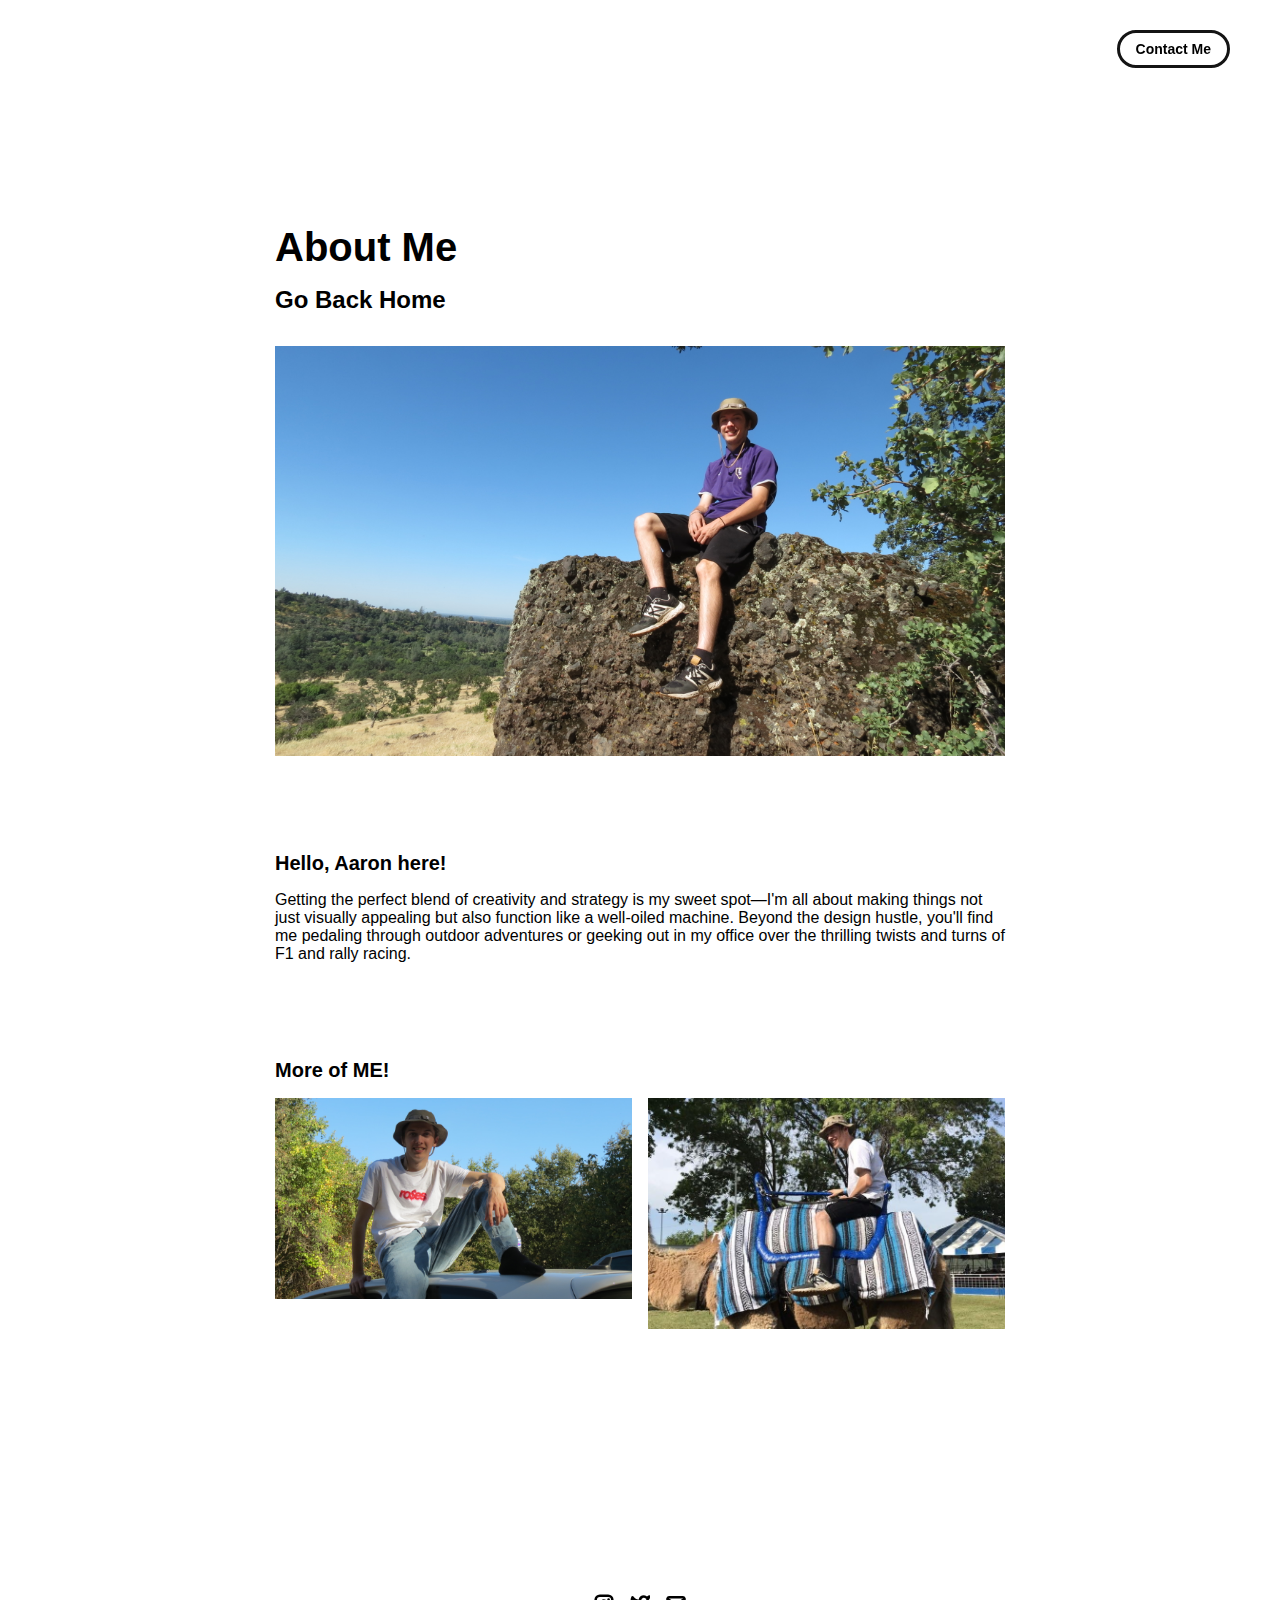
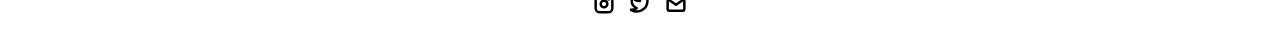
<file: project-pages/aboutme.html>
<!-- 
  IMPORTANT! 
  
  Keep this file unchanged to use as a template for all future project pages. 

  For every new project you add to your portfolio, make a copy of this file in the
  'project-pages' folder with a name related to the project.
-->


<!DOCTYPE html>
<html lang="en">
	<head>
		<meta charset="utf-8">
    <!-- 
      TODO

      Upload your Unemployable (or whatever photo you like) to the assets/images folder
      and change the name of the image below to match the uploaded one

      Change the title in the <title> tag to whatever you would like the title of your portfolio to be

      This should be the same across all pages.
     -->
     <link rel="icon" href="../assets/images/1311.png" />
     <title>Aaron Hardy's Portfolio</title>
    <meta name="description" content="A portfolio template for the Unemployables community.">
    <meta name="viewport" content="width=device-width, initial-scale=1" />

		<link rel="stylesheet" href="../css/layout.css">
    <link rel="stylesheet" href="../css/typography.css">
    <link rel="stylesheet" href="../css/utilities.css">

		<script defer src="../js/script.js"></script>
	</head>
	<body>
    <!-- NAVBAR -->
    <div class="navbar">
      <a class="nav-title-link" href="../index.html">
        
        <!-- 
          TODO - Change the email after 'mailto:' to your email address for contact 
        
          (this should be the same across all pages)
        -->
        <a class="button" href="mailto:whitevans.eth@gmail.com">
          <span class="button-text">Contact Me</span>
        </a>
      </a>
    </div>

    <!-- MAIN PAGE CONTENT -->
    <div id="main-content">

      <!-- PROJECT HEADER -->
      <div id="project-header">
          <!-- 
            TODO

            - Change the 'main-title' text to the name of your project
            - Change the 'body-text' text to a short and sweet description of your project (maybe the same as the one on the project card)
            - Change "desktop.jpeg" to the image filename you uploaded in the assets/images folder.
          -->
        <div class="main-title">About Me</div>
        <a class="nav-title-link" href="/index.html"><div class="nav-title">Go Back Home</div></a>
        <div class="body-text"></div>
        <image class="project-header-image" src="../assets/images/aboutmephoto.JPG">
      </div>

      <!-- PROJECT DETAILS -->
      <!-- 
        TODO

        - Change the 'subheader-text' to whatever header you want for project details
        - Add paragraphs using the <div class="body-text"></div> elements in the "project-details-content"
      -->
      <div id="project-details">
        <div class="subheader-text">Hello, Aaron here!</div>
        <div class="project-details-content">
          <div class="aboutmetext">
          <div class="body-textabout">Getting the perfect blend of creativity and strategy is my sweet spot—I'm all about making things not just visually appealing but also function like a well-oiled machine. Beyond the design hustle, you'll find me pedaling through outdoor adventures or geeking out in my office over the thrilling twists and turns of F1 and rally racing.</div>
          </div>
        </div>
      </div>

      <!-- IMAGE GALLERY -->
      <div id="project-gallery">
        <!-- TODO - Change the 'subheader-text' to whatever you want the Gallery section header to say -->
        <div class="subheader-text">More of ME!</div>
        
          <div class="project-gallery-content">
            <div class="gallery-image-container half-width">
              <img src="../assets/images/aboutmephoto3.JPG" class="gallery-image">
              <span class="image-caption"></span>
            </div>
            <!-- 
              TODO

              This is where the images in the gallery live. Here's a simple gallery image for you to copy:

              Full Width Image:

                <div class="gallery-image-container">
                  <img src="../assets/images/IMAGE_NAME" class="gallery-image">
                  <span class="image-caption">IMAGE_CAPTION</span>
                </div>

              Half Width Image: 

                <div class="gallery-image-container half-width">
                  <img src="../assets/images/IMAGE_NAME" class="gallery-image">
                  <span class="image-caption">IMAGE_CAPTION</span>
                </div>

              - To add an image to the this area, copy one of the above, paste it below this comment, and change the following:
                  - IMAGE_NAME: the name of the image file in assets/images
                  - IMAGE_CAPTION: to the caption of the image
            -->
            <div class="gallery-image-container half-width">
              <img src="../assets/images/AaronHardyAboutMe.jpg" class="gallery-image">
              <span class="image-caption"></span>
            </div>
            
        </div>
      </div>
    </div>

    <!-- FOOTER -->
    <div id="footer">
      <!-- 
        TODO - Change href to your Instagram account (can also delete entire "a" element if no Instagram) 

        This should be the same across all pages.
      -->
      <a class="icon-link" target="_blank" href="https://twitter.com/whitevans_eth">
        <image src="../assets/icons/instagram.svg" class="footer-icon"/>
      </a>
      <!-- 
        TODO - Change href to your Twitter account (can also delete entire "a" element if no Twitter) 
      
        This should be the same across all pages.
      -->
      <a class="icon-link" target="_blank" href="https://twitter.com/whitevans_eth">
        <image src="../assets/icons/twitter.svg" class="footer-icon"/>
      </a>
      <!-- 
        TODO - Change the email after "mailto" to your contact email 
      
        This should be the same across all pages.
      -->
      <a class="icon-link" href="mailto:whitevans.eth@gmail.com">
        <image src="../assets/icons/mail.svg" class="footer-icon"/>
      </a>
    </div>

	</body>
</html>
</file>
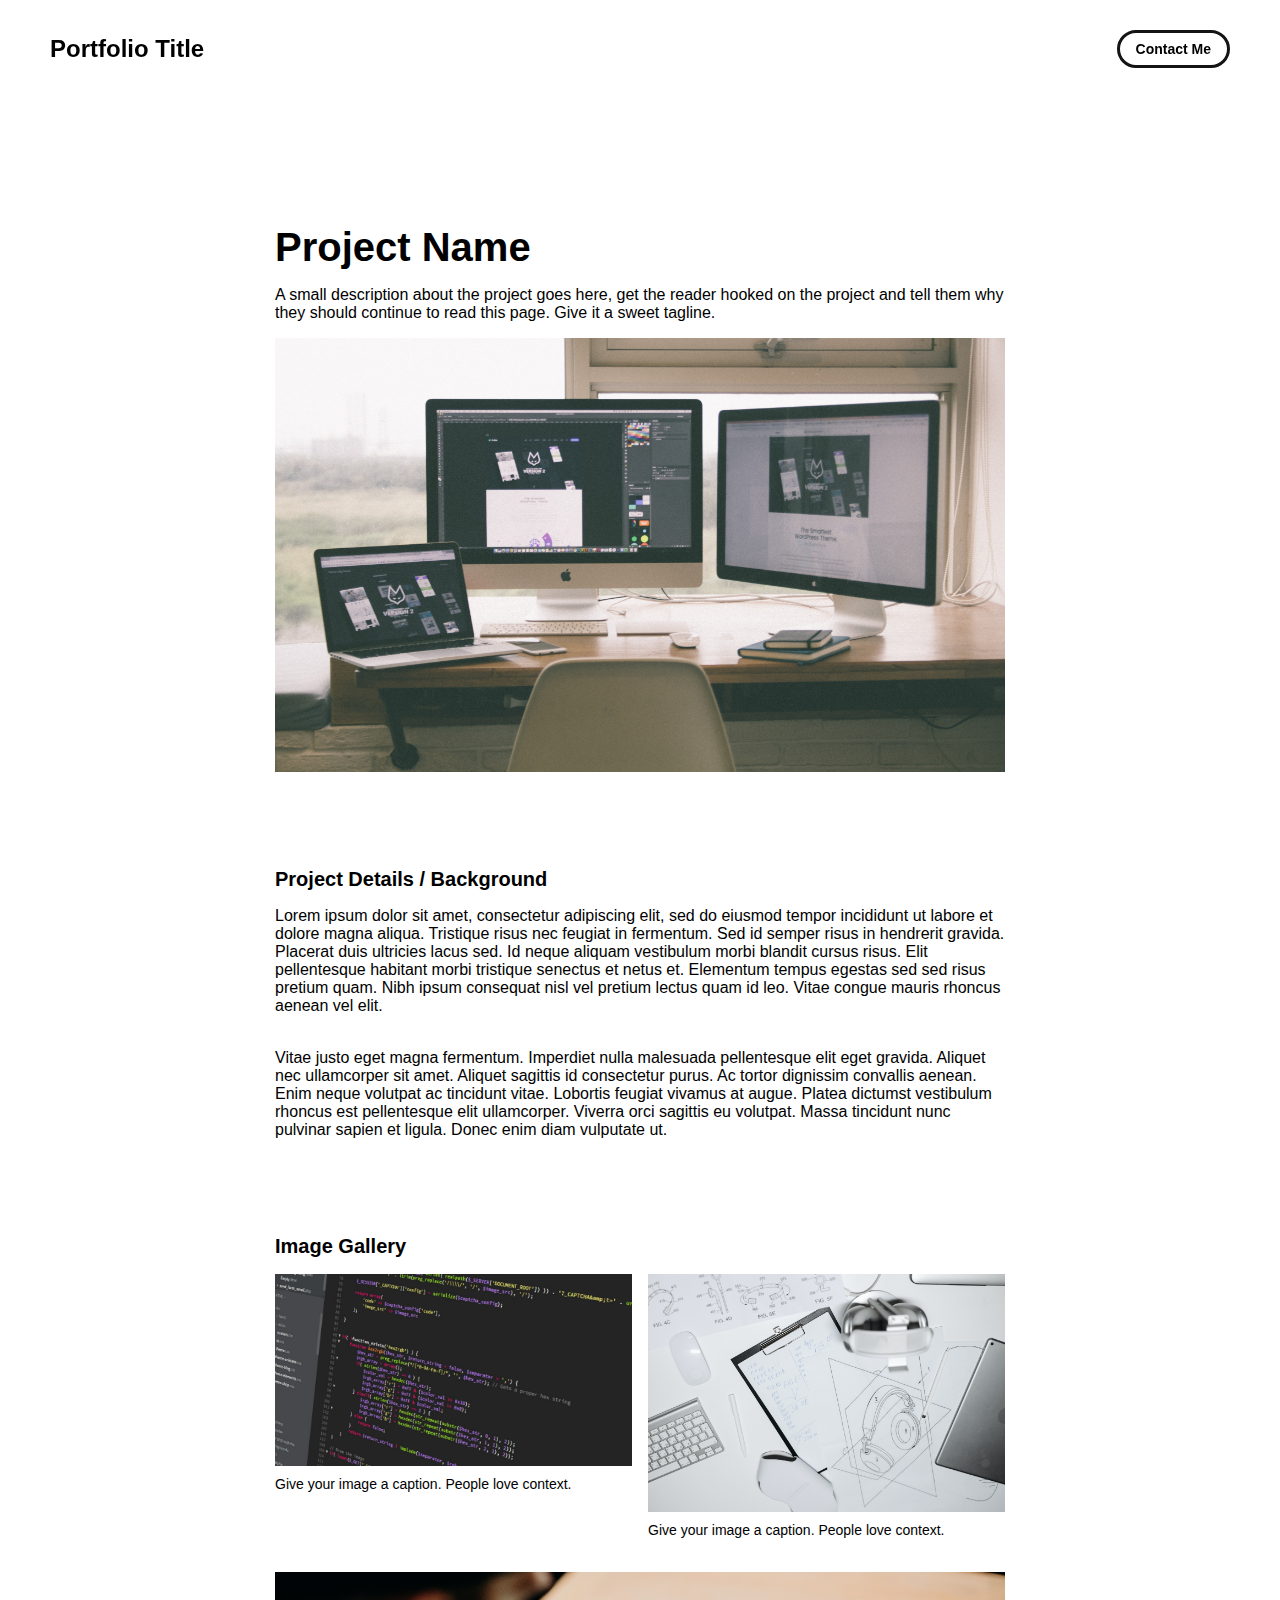
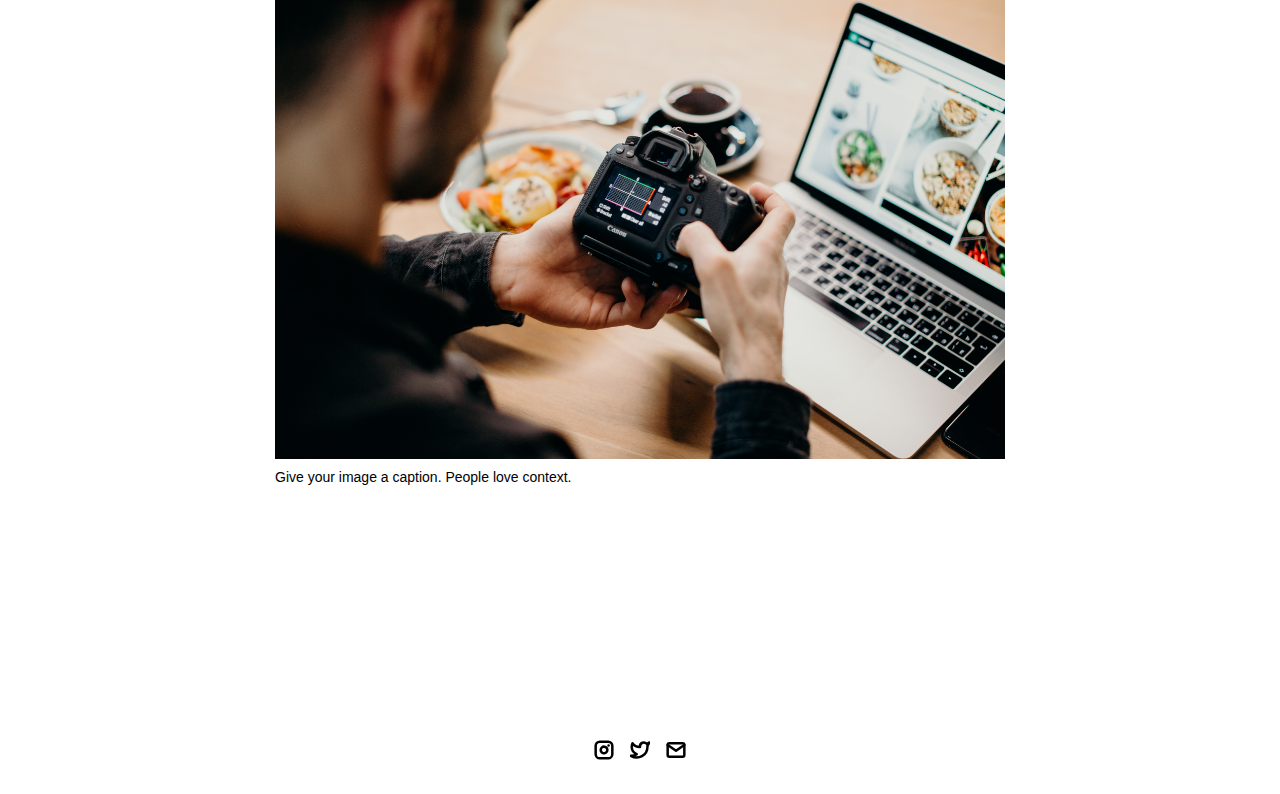
<file: project-pages/project-template.html>
<!-- 
  IMPORTANT! 
  
  Keep this file unchanged to use as a template for all future project pages. 

  For every new project you add to your portfolio, make a copy of this file in the
  'project-pages' folder with a name related to the project.
-->


<!DOCTYPE html>
<html lang="en">
	<head>
		<meta charset="utf-8">
    <!-- 
      TODO

      Upload your Unemployable (or whatever photo you like) to the assets/images folder
      and change the name of the image below to match the uploaded one

      Change the title in the <title> tag to whatever you would like the title of your portfolio to be

      This should be the same across all pages.
     -->
     <link rel="icon" href="../assets/images/1311.png" />
     <title>Unemployables Portfolio</title>
    <meta name="description" content="A portfolio template for the Unemployables community.">
    <meta name="viewport" content="width=device-width, initial-scale=1" />

		<link rel="stylesheet" href="../css/layout.css">
    <link rel="stylesheet" href="../css/typography.css">
    <link rel="stylesheet" href="../css/utilities.css">

		<script defer src="../js/script.js"></script>
	</head>
	<body>
    <!-- NAVBAR -->
    <div class="navbar">
      <a class="nav-title-link" href="../index.html">
        <!-- 
          TODO - Change the "Portfolio Title" to whatever you want displayed in the top left

          (this should be the same across all pages)
         -->
        <span class="nav-title">Portfolio Title</span>
        <!-- 
          TODO - Change the email after 'mailto:' to your email address for contact 
        
          (this should be the same across all pages)
        -->
        <a class="button" href="mailto:whitevans.eth@gmail.com">
          <span class="button-text">Contact Me</span>
        </a>
      </a>
    </div>

    <!-- MAIN PAGE CONTENT -->
    <div id="main-content">

      <!-- PROJECT HEADER -->
      <div id="project-header">
          <!-- 
            TODO

            - Change the 'main-title' text to the name of your project
            - Change the 'body-text' text to a short and sweet description of your project (maybe the same as the one on the project card)
            - Change "desktop.jpeg" to the image filename you uploaded in the assets/images folder.
          -->
        <div class="main-title">Project Name</div>
        <div class="body-text">A small description about the project goes here, get the reader hooked on the project and tell them why they should continue to read this page. Give it a sweet tagline.</div>
        <image class="project-header-image" src="../assets/images/desktop.jpeg">
      </div>

      <!-- PROJECT DETAILS -->
      <!-- 
        TODO

        - Change the 'subheader-text' to whatever header you want for project details
        - Add paragraphs using the <div class="body-text"></div> elements in the "project-details-content"
      -->
      <div id="project-details">
        <div class="subheader-text">Project Details / Background</div>
        <div class="project-details-content">
          <div class="body-text">Lorem ipsum dolor sit amet, consectetur adipiscing elit, sed do eiusmod tempor incididunt ut labore et dolore magna aliqua. Tristique risus nec feugiat in fermentum. Sed id semper risus in hendrerit gravida. Placerat duis ultricies lacus sed. Id neque aliquam vestibulum morbi blandit cursus risus. Elit pellentesque habitant morbi tristique senectus et netus et. Elementum tempus egestas sed sed risus pretium quam. Nibh ipsum consequat nisl vel pretium lectus quam id leo. Vitae congue mauris rhoncus aenean vel elit.</div>
          <div class="body-text">Vitae justo eget magna fermentum. Imperdiet nulla malesuada pellentesque elit eget gravida. Aliquet nec ullamcorper sit amet. Aliquet sagittis id consectetur purus. Ac tortor dignissim convallis aenean. Enim neque volutpat ac tincidunt vitae. Lobortis feugiat vivamus at augue. Platea dictumst vestibulum rhoncus est pellentesque elit ullamcorper. Viverra orci sagittis eu volutpat. Massa tincidunt nunc pulvinar sapien et ligula. Donec enim diam vulputate ut.</div>
        </div>
      </div>

      <!-- IMAGE GALLERY -->
      <div id="project-gallery">
        <!-- TODO - Change the 'subheader-text' to whatever you want the Gallery section header to say -->
        <div class="subheader-text">Image Gallery</div>
        <div class="project-gallery-content">
            <!-- 
              TODO

              This is where the images in the gallery live. Here's a simple gallery image for you to copy:

              Full Width Image:

                <div class="gallery-image-container">
                  <img src="../assets/images/IMAGE_NAME" class="gallery-image">
                  <span class="image-caption">IMAGE_CAPTION</span>
                </div>

              Half Width Image: 

                <div class="gallery-image-container half-width">
                  <img src="../assets/images/IMAGE_NAME" class="gallery-image">
                  <span class="image-caption">IMAGE_CAPTION</span>
                </div>

              - To add an image to the this area, copy one of the above, paste it below this comment, and change the following:
                  - IMAGE_NAME: the name of the image file in assets/images
                  - IMAGE_CAPTION: to the caption of the image
            -->
            <div class="gallery-image-container half-width">
              <img src="../assets/images/code.jpeg" class="gallery-image">
              <span class="image-caption">Give your image a caption. People love context.</span>
            </div>
            <div class="gallery-image-container half-width">
              <img src="../assets/images/sketchbook.jpeg" class="gallery-image">
              <span class="image-caption">Give your image a caption. People love context.</span>
            </div>
            <div class="gallery-image-container">
              <img src="../assets/images/camera.jpeg" class="gallery-image">
              <span class="image-caption">Give your image a caption. People love context.</span>
            </div>
        </div>
      </div>
    </div>

    <!-- FOOTER -->
    <div id="footer">
      <!-- 
        TODO - Change href to your Instagram account (can also delete entire "a" element if no Instagram) 

        This should be the same across all pages.
      -->
      <a class="icon-link" target="_blank" href="https://twitter.com/whitevans_eth">
        <image src="../assets/icons/instagram.svg" class="footer-icon"/>
      </a>
      <!-- 
        TODO - Change href to your Twitter account (can also delete entire "a" element if no Twitter) 
      
        This should be the same across all pages.
      -->
      <a class="icon-link" target="_blank" href="https://twitter.com/whitevans_eth">
        <image src="../assets/icons/twitter.svg" class="footer-icon"/>
      </a>
      <!-- 
        TODO - Change the email after "mailto" to your contact email 
      
        This should be the same across all pages.
      -->
      <a class="icon-link" href="mailto:whitevans.eth@gmail.com">
        <image src="../assets/icons/mail.svg" class="footer-icon"/>
      </a>
    </div>

	</body>
</html>
</file>
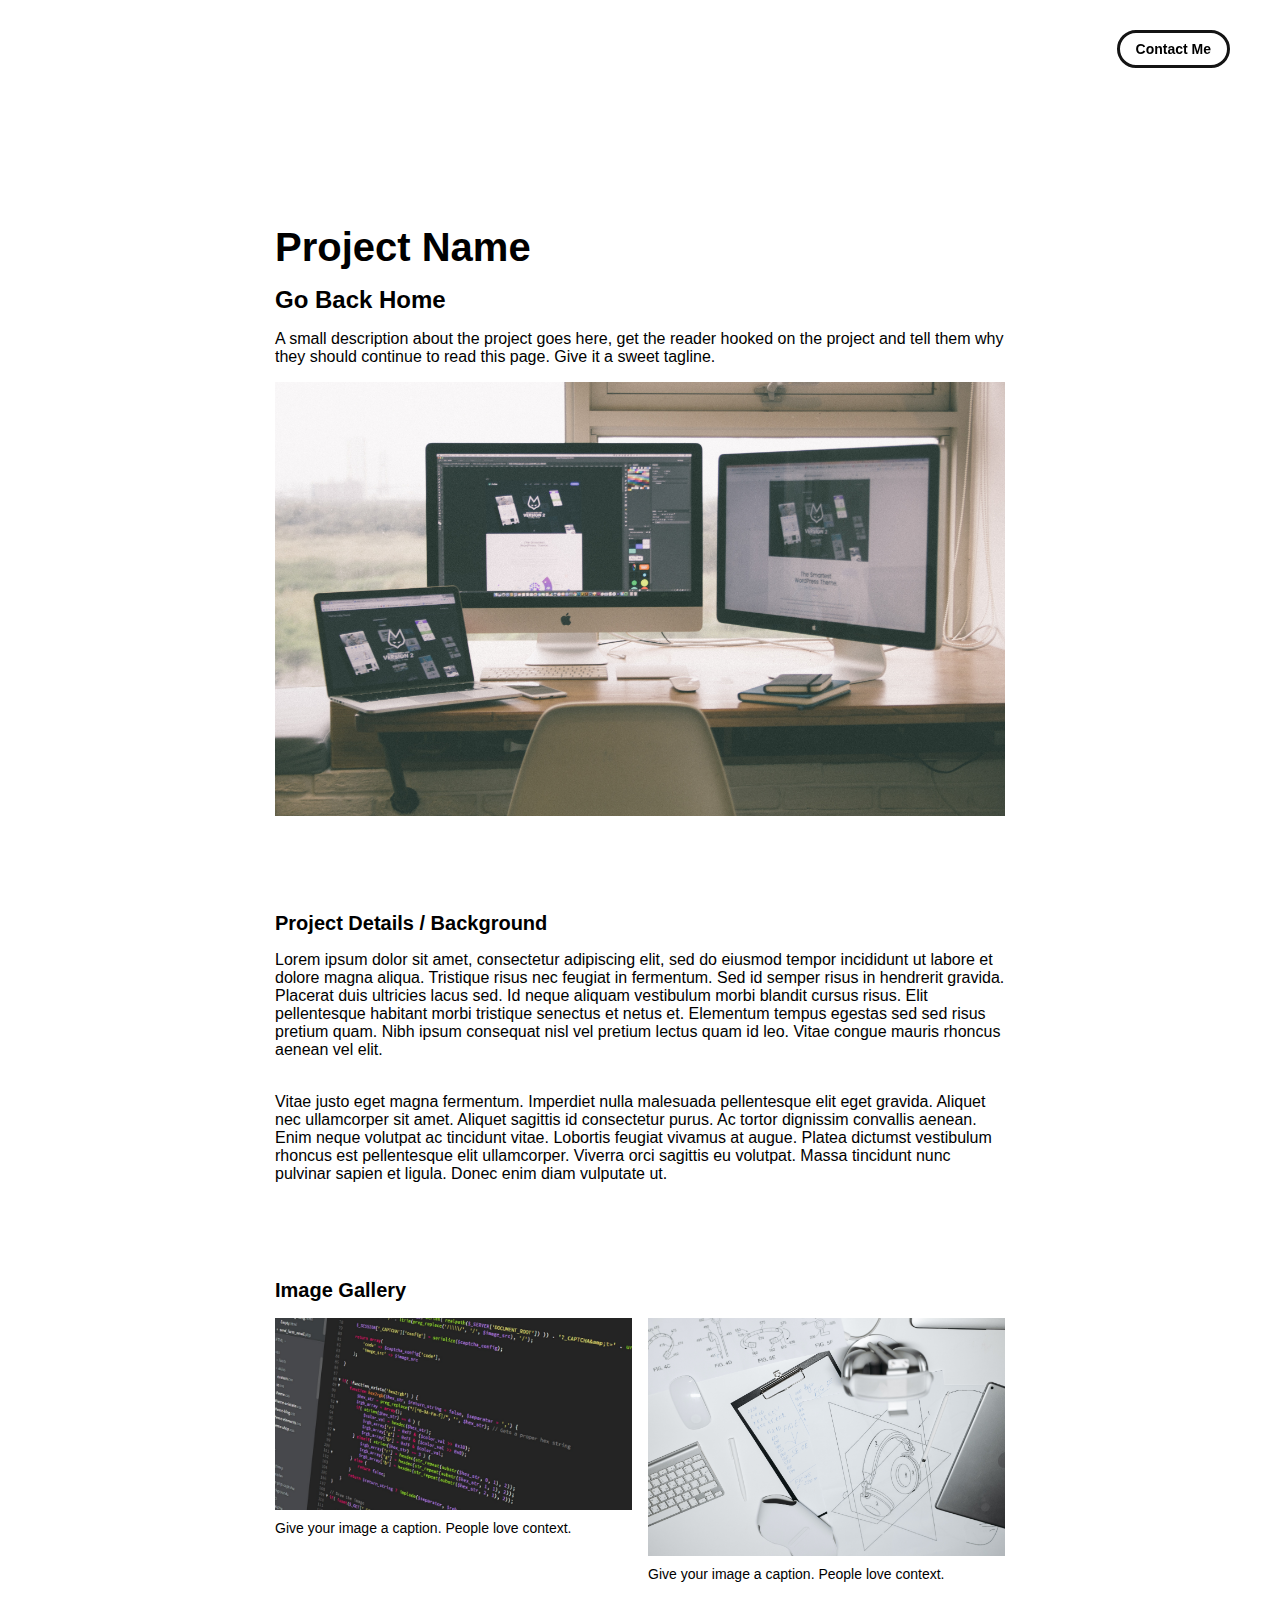
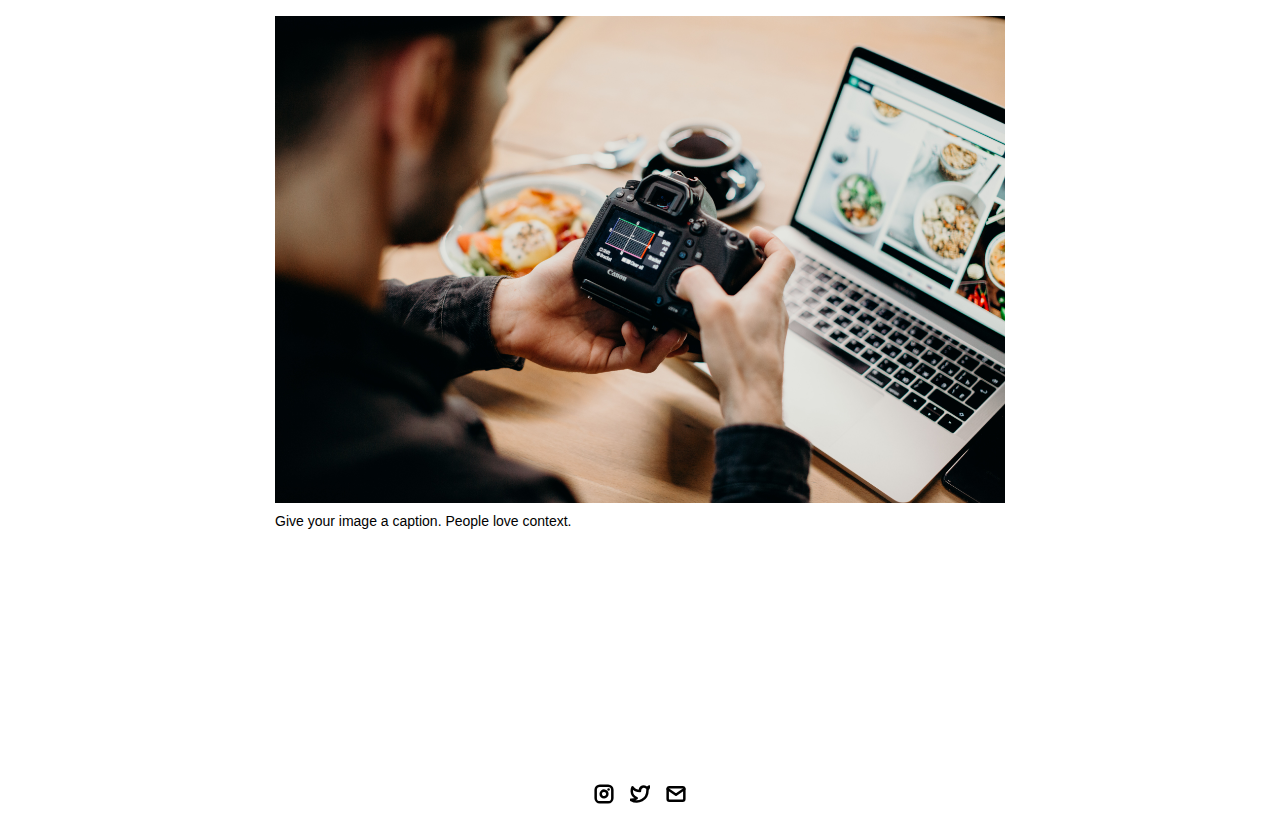
<file: project-pages/project1.html>
<!-- 
  IMPORTANT! 
  
  Keep this file unchanged to use as a template for all future project pages. 

  For every new project you add to your portfolio, make a copy of this file in the
  'project-pages' folder with a name related to the project.
-->


<!DOCTYPE html>
<html lang="en">
	<head>
		<meta charset="utf-8">
    <!-- 
      TODO

      Upload your Unemployable (or whatever photo you like) to the assets/images folder
      and change the name of the image below to match the uploaded one

      Change the title in the <title> tag to whatever you would like the title of your portfolio to be

      This should be the same across all pages.
     -->
     <link rel="icon" href="../assets/images/1311.png" />
     <title>Unemployables Portfolio</title>
    <meta name="description" content="A portfolio template for the Unemployables community.">
    <meta name="viewport" content="width=device-width, initial-scale=1" />

		<link rel="stylesheet" href="../css/layout.css">
    <link rel="stylesheet" href="../css/typography.css">
    <link rel="stylesheet" href="../css/utilities.css">

		<script defer src="../js/script.js"></script>
	</head>
	<body>
    <!-- NAVBAR -->
    <div class="navbar">
      <a class="nav-title-link" href="../index.html">
        
        
        <a class="button" href="mailto:whitevans.eth@gmail.com">
          <span class="button-text">Contact Me</span>
        </a>
      </a>
    </div>

    <!-- MAIN PAGE CONTENT -->
    <div id="main-content">

      <!-- PROJECT HEADER -->
      <div id="project-header">
          <!-- 
            TODO

            - Change the 'main-title' text to the name of your project
            - Change the 'body-text' text to a short and sweet description of your project (maybe the same as the one on the project card)
            - Change "desktop.jpeg" to the image filename you uploaded in the assets/images folder.
          -->
        <div class="main-title">Project Name</div>
        <a class="nav-title-link" href="/index.html"><div class="nav-title">Go Back Home</div></a>
        <div class="body-text">A small description about the project goes here, get the reader hooked on the project and tell them why they should continue to read this page. Give it a sweet tagline.</div>
        <image class="project-header-image" src="../assets/images/desktop.jpeg">
      </div>

      <!-- PROJECT DETAILS -->
      <!-- 
        TODO

        - Change the 'subheader-text' to whatever header you want for project details
        - Add paragraphs using the <div class="body-text"></div> elements in the "project-details-content"
      -->
      <div id="project-details">
        <div class="subheader-text">Project Details / Background</div>
        <div class="project-details-content">
          <div class="body-text">Lorem ipsum dolor sit amet, consectetur adipiscing elit, sed do eiusmod tempor incididunt ut labore et dolore magna aliqua. Tristique risus nec feugiat in fermentum. Sed id semper risus in hendrerit gravida. Placerat duis ultricies lacus sed. Id neque aliquam vestibulum morbi blandit cursus risus. Elit pellentesque habitant morbi tristique senectus et netus et. Elementum tempus egestas sed sed risus pretium quam. Nibh ipsum consequat nisl vel pretium lectus quam id leo. Vitae congue mauris rhoncus aenean vel elit.</div>
          <div class="body-text">Vitae justo eget magna fermentum. Imperdiet nulla malesuada pellentesque elit eget gravida. Aliquet nec ullamcorper sit amet. Aliquet sagittis id consectetur purus. Ac tortor dignissim convallis aenean. Enim neque volutpat ac tincidunt vitae. Lobortis feugiat vivamus at augue. Platea dictumst vestibulum rhoncus est pellentesque elit ullamcorper. Viverra orci sagittis eu volutpat. Massa tincidunt nunc pulvinar sapien et ligula. Donec enim diam vulputate ut.</div>
        </div>
      </div>

      <!-- IMAGE GALLERY -->
      <div id="project-gallery">
        <!-- TODO - Change the 'subheader-text' to whatever you want the Gallery section header to say -->
        <div class="subheader-text">Image Gallery</div>
        <div class="project-gallery-content">
            <!-- 
              TODO

              This is where the images in the gallery live. Here's a simple gallery image for you to copy:

              Full Width Image:

                <div class="gallery-image-container">
                  <img src="../assets/images/IMAGE_NAME" class="gallery-image">
                  <span class="image-caption">IMAGE_CAPTION</span>
                </div>

              Half Width Image: 

                <div class="gallery-image-container half-width">
                  <img src="../assets/images/IMAGE_NAME" class="gallery-image">
                  <span class="image-caption">IMAGE_CAPTION</span>
                </div>

              - To add an image to the this area, copy one of the above, paste it below this comment, and change the following:
                  - IMAGE_NAME: the name of the image file in assets/images
                  - IMAGE_CAPTION: to the caption of the image
            -->
            <div class="gallery-image-container half-width">
              <img src="../assets/images/code.jpeg" class="gallery-image">
              <span class="image-caption">Give your image a caption. People love context.</span>
            </div>
            <div class="gallery-image-container half-width">
              <img src="../assets/images/sketchbook.jpeg" class="gallery-image">
              <span class="image-caption">Give your image a caption. People love context.</span>
            </div>
            <div class="gallery-image-container">
              <img src="../assets/images/camera.jpeg" class="gallery-image">
              <span class="image-caption">Give your image a caption. People love context.</span>
            </div>
        </div>
      </div>
    </div>

    <!-- FOOTER -->
    <div id="footer">
      <!-- 
        TODO - Change href to your Instagram account (can also delete entire "a" element if no Instagram) 

        This should be the same across all pages.
      -->
      <a class="icon-link" target="_blank" href="https://twitter.com/whitevans_eth">
        <image src="../assets/icons/instagram.svg" class="footer-icon"/>
      </a>
      <!-- 
        TODO - Change href to your Twitter account (can also delete entire "a" element if no Twitter) 
      
        This should be the same across all pages.
      -->
      <a class="icon-link" target="_blank" href="https://twitter.com/whitevans_eth">
        <image src="../assets/icons/twitter.svg" class="footer-icon"/>
      </a>
      <!-- 
        TODO - Change the email after "mailto" to your contact email 
      
        This should be the same across all pages.
      -->
      <a class="icon-link" href="mailto:whitevans.eth@gmail.com">
        <image src="../assets/icons/mail.svg" class="footer-icon"/>
      </a>
    </div>

	</body>
</html>
</file>
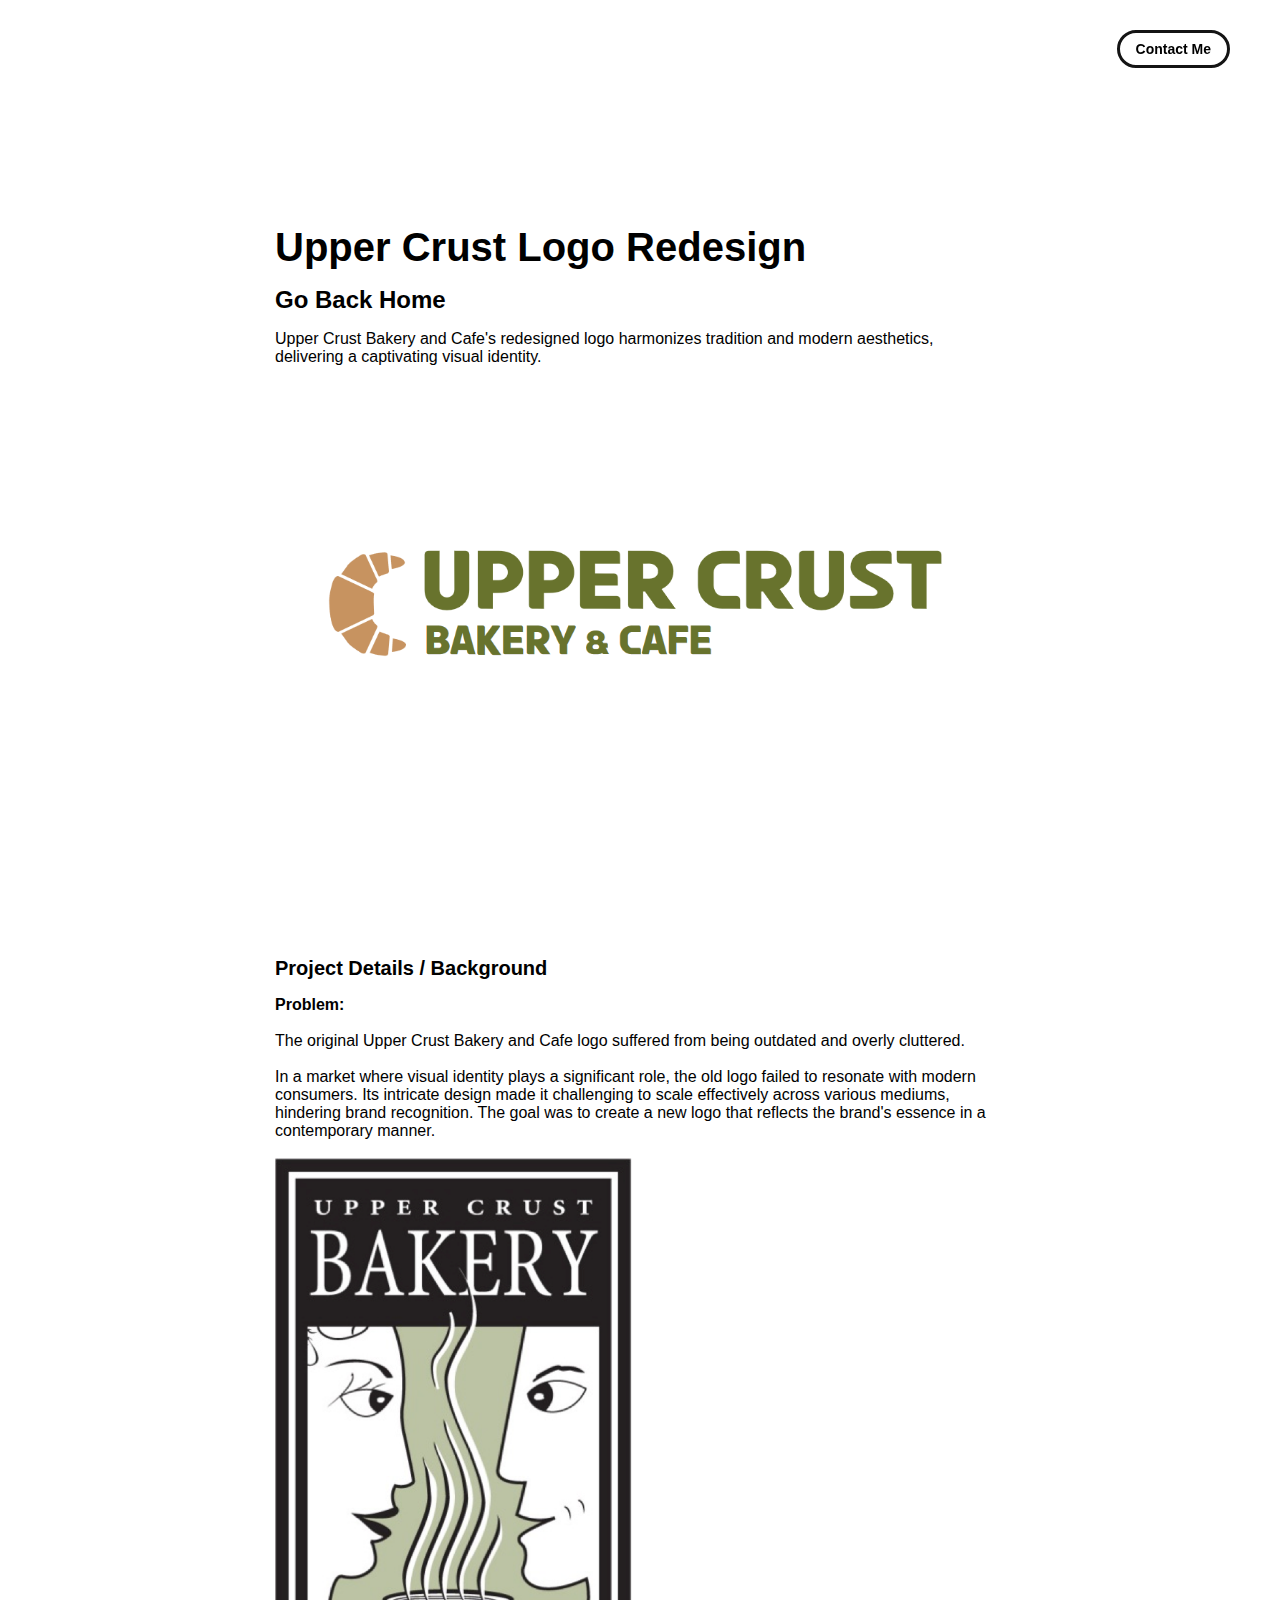
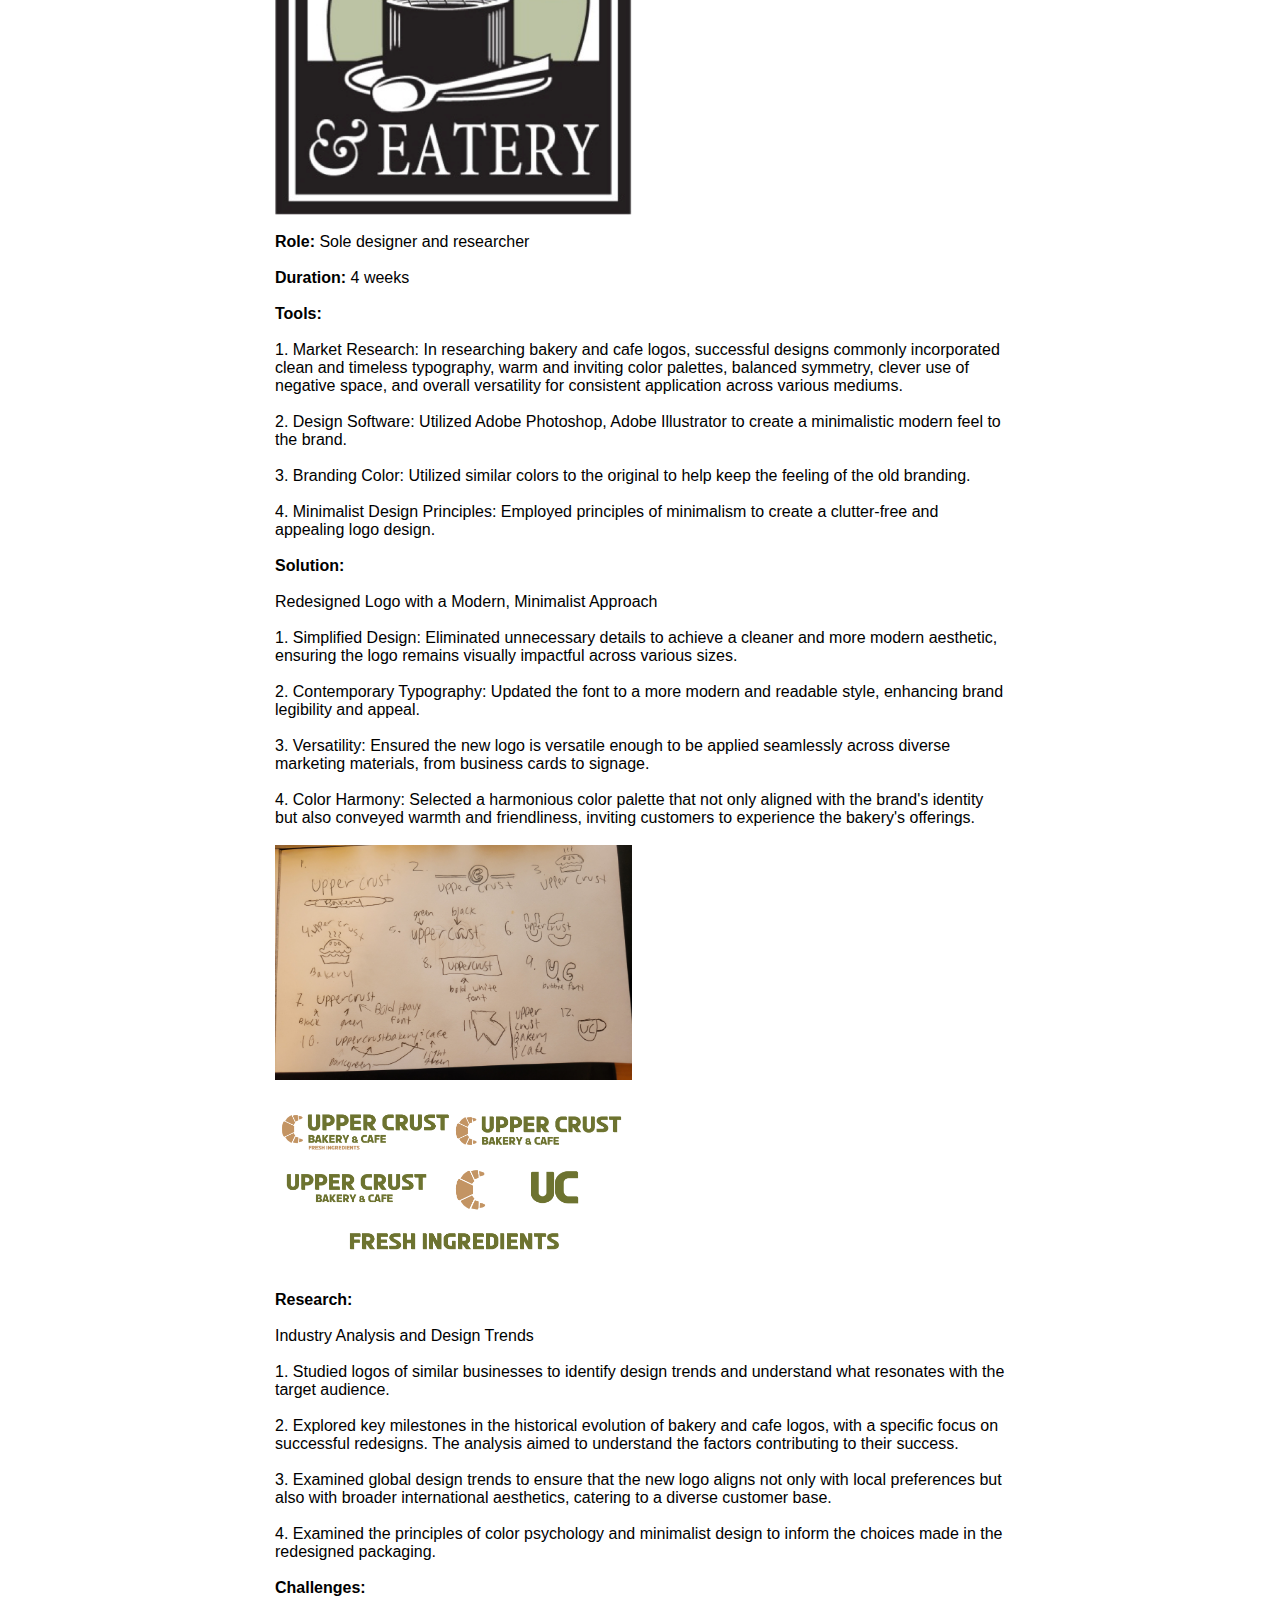
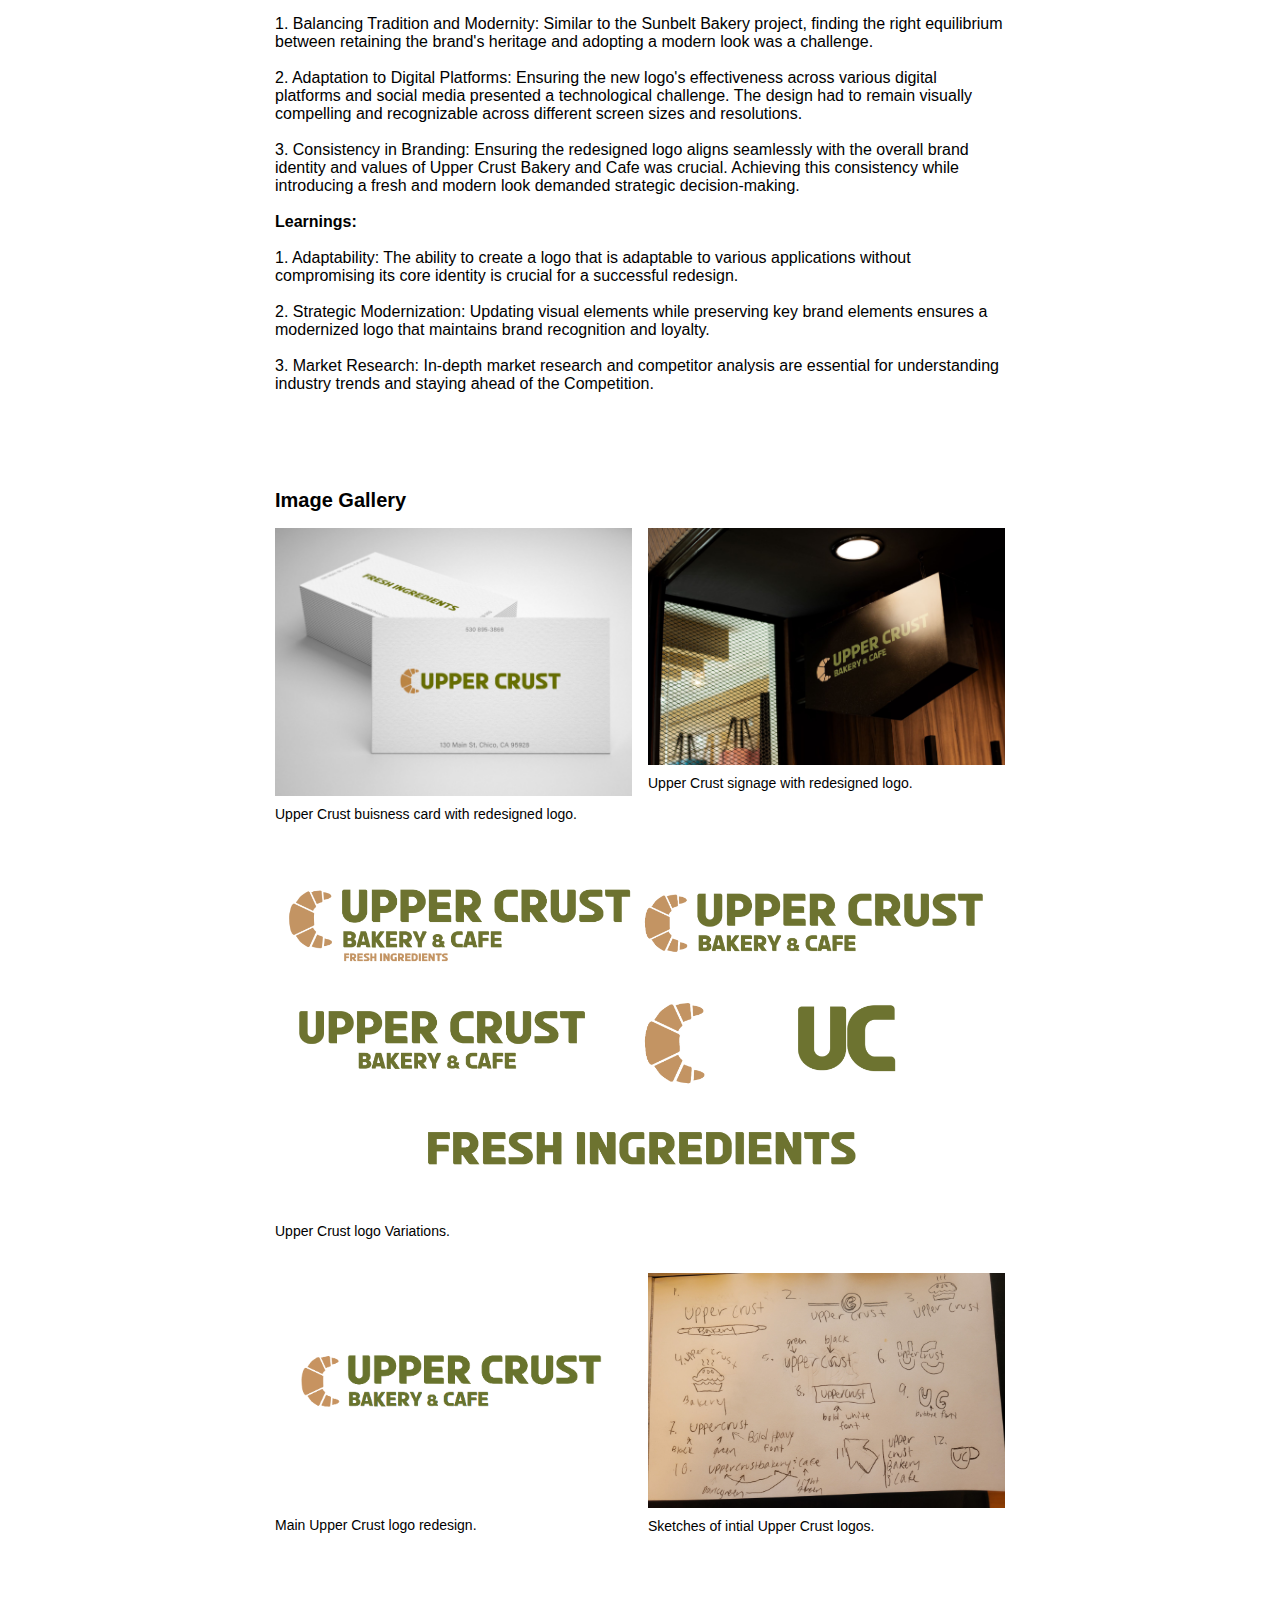
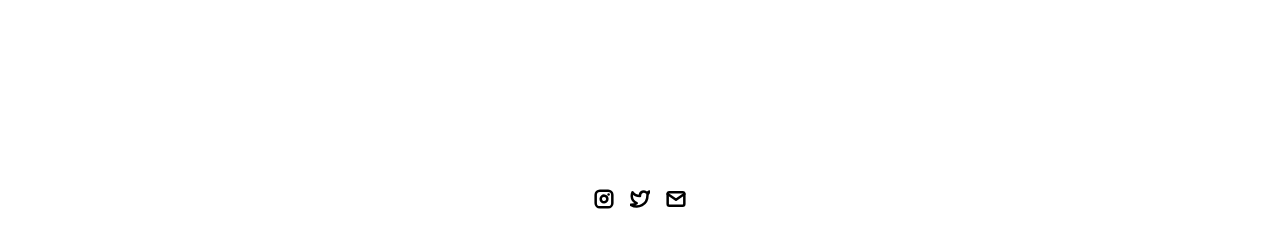
<file: project-pages/project8.html>
<!-- 
  IMPORTANT! 
  
  Keep this file unchanged to use as a template for all future project pages. 

  For every new project you add to your portfolio, make a copy of this file in the
  'project-pages' folder with a name related to the project.
-->


<!DOCTYPE html>
<html lang="en">
	<head>
		<meta charset="utf-8">
    <!-- 
      TODO

      Upload your Unemployable (or whatever photo you like) to the assets/images folder
      and change the name of the image below to match the uploaded one

      Change the title in the <title> tag to whatever you would like the title of your portfolio to be

      This should be the same across all pages.
     -->
     <link rel="icon" href="../assets/images/1311.png" />
     <title>Aaron Hardy's Portfolio</title>
    <meta name="description" content="A portfolio template for the Unemployables community.">
    <meta name="viewport" content="width=device-width, initial-scale=1" />

		<link rel="stylesheet" href="../css/layout.css">
    <link rel="stylesheet" href="../css/typography.css">
    <link rel="stylesheet" href="../css/utilities.css">

		<script defer src="../js/script.js"></script>
	</head>
	<body>
    <!-- NAVBAR -->
    <div class="navbar">
      <a class="nav-title-link" href="../index.html">
        
        <!-- 
          TODO - Change the email after 'mailto:' to your email address for contact 
        
          (this should be the same across all pages)
        -->
        <a class="button" href="mailto:whitevans.eth@gmail.com">
          <span class="button-text">Contact Me</span>
        </a>
      </a>
    </div>

    <!-- MAIN PAGE CONTENT -->
    <div id="main-content">

      <!-- PROJECT HEADER -->
      <div id="project-header">
          <!-- 
            TODO

            - Change the 'main-title' text to the name of your project
            - Change the 'body-text' text to a short and sweet description of your project (maybe the same as the one on the project card)
            - Change "desktop.jpeg" to the image filename you uploaded in the assets/images folder.
          -->
        <div class="main-title">Upper Crust Logo Redesign</div>
        <a class="nav-title-link" href="/index.html"><div class="nav-title">Go Back Home</div></a>
        <div class="body-text">Upper Crust Bakery and Cafe's redesigned logo harmonizes tradition and modern aesthetics, delivering a captivating visual identity.</div>
        <image class="project-header-image" src="../assets/images/UpperCrustLogo.png">
      </div>

      <!-- PROJECT DETAILS -->
      <!-- 
        TODO

        - Change the 'subheader-text' to whatever header you want for project details
        - Add paragraphs using the <div class="body-text"></div> elements in the "project-details-content"
      -->
      <div id="project-details">
        <div class="subheader-text">Project Details / Background</div>
        <div class="project-details-content">
          <div class="body-text"><strong>Problem:</strong>
            <br>
            <br>
            The original Upper Crust Bakery and Cafe logo suffered from being outdated and overly cluttered. 
            <br>
            <br>
            In a market where visual identity plays a significant role, the old logo failed to resonate with modern consumers. Its intricate design made it challenging to scale effectively across various mediums, hindering brand recognition. The goal was to create a new logo that reflects the brand's essence in a contemporary manner. 
                <br>
              <br>
              <div class="gallery-image-container half-width">
                <img src="../assets/images/UCLogoOld.png" class="gallery-image">
                
              </div>
              <br>
               <strong> Role:</strong>  Sole designer and researcher
                <br>
              <br>
            <strong>Duration: </strong>
            4 weeks 
            <br>
            <br>
            <strong>Tools: </strong>
            <br>
            <br>
                1. Market Research: In researching bakery and cafe logos, successful designs commonly incorporated clean and timeless typography, warm and inviting color palettes, balanced symmetry, clever use of negative space, and overall versatility for consistent application across various mediums. 
                <br>
                <br>
                2. Design Software: Utilized Adobe Photoshop, Adobe Illustrator to create a minimalistic modern feel to the brand.
                <br>
                <br>
                3. Branding Color: Utilized similar colors to the original to help keep the feeling of the old branding.
                <br>
                <br>
                4. Minimalist Design Principles: Employed principles of minimalism to create a clutter-free and appealing logo design.
            <br>
            <br>
           <strong> Solution: </strong>
           <br>
           <br>
           Redesigned Logo with a Modern, Minimalist Approach
            <br>
                <br>
                1. Simplified Design: Eliminated unnecessary details to achieve a cleaner and more modern aesthetic, ensuring the logo remains visually impactful across various sizes.
                <br>
                <br> 
                2. Contemporary Typography: Updated the font to a more modern and readable style, enhancing brand legibility and appeal. 
                <br>
                <br>
                3. Versatility: Ensured the new logo is versatile enough to be applied seamlessly across diverse marketing materials, from business cards to signage. 
                <br>
                <br>
                4. Color Harmony: Selected a harmonious color palette that not only aligned with the brand's identity but also conveyed warmth and friendliness, inviting customers to experience the bakery's offerings. 
                <br>
                <br>
                
                
                <div class="gallery-image-container half-width">
                  <img src="../assets/images/BrandIdentitySketches(4).jpg" class="gallery-image">
                  
                </div>
                <br>
                <div class="gallery-image-container half-width">
                  <img src="../assets/images/Logo Variations.png" class="gallery-image">
                  
                </div>
            <br>
            <strong>Research:</strong> 
            <br>
                <br>
                Industry Analysis and Design Trends
            <br>
                <br>
                1. Studied logos of similar businesses to identify design trends and understand what resonates with the target audience. 
                <br>
                <br>
                2. Explored key milestones in the historical evolution of bakery and cafe logos, with a specific focus on successful redesigns. The analysis aimed to understand the factors contributing to their success. 
                <br>
                <br>
                3. Examined global design trends to ensure that the new logo aligns not only with local preferences but also with broader international aesthetics, catering to a diverse customer base.
                <br>
                <br>
                4. Examined the principles of color psychology and minimalist design to inform the choices made in the redesigned packaging. 
                <br>
                <br>
            <strong>Challenges:</strong>
            <br>
                <br>
                1. Balancing Tradition and Modernity: Similar to the Sunbelt Bakery project, finding the right equilibrium between retaining the brand's heritage and adopting a modern look was a challenge.
                <br>
                <br> 
                2. Adaptation to Digital Platforms: Ensuring the new logo's effectiveness across various digital platforms and social media presented a technological challenge. The design had to remain visually compelling and recognizable across different screen sizes and resolutions.
                <br>
                <br>
                3. Consistency in Branding: Ensuring the redesigned logo aligns seamlessly with the overall brand identity and values of Upper Crust Bakery and Cafe was crucial. Achieving this consistency while introducing a fresh and modern look demanded strategic decision-making. 
                <br>
                <br>
           <strong> Learnings: </strong>
            <br>
                <br>
                1. Adaptability: The ability to create a logo that is adaptable to various applications without compromising its core identity is crucial for a successful redesign. 
                <br>
                <br>
                2. Strategic Modernization: Updating visual elements while preserving key brand elements ensures a modernized logo that maintains brand recognition and loyalty.
                <br>
                <br>
                3. Market Research: In-depth market research and competitor analysis are essential for understanding industry trends and staying ahead of the Competition.</div>
        </div>
      </div>

      <!-- IMAGE GALLERY -->
      <div id="project-gallery">
        <!-- TODO - Change the 'subheader-text' to whatever you want the Gallery section header to say -->
        <div class="subheader-text">Image Gallery</div>
        <div class="project-gallery-content">
            <!-- 
              TODO

              This is where the images in the gallery live. Here's a simple gallery image for you to copy:

              Full Width Image:

                <div class="gallery-image-container">
                  <img src="../assets/images/IMAGE_NAME" class="gallery-image">
                  <span class="image-caption">IMAGE_CAPTION</span>
                </div>

              Half Width Image: 

                <div class="gallery-image-container half-width">
                  <img src="../assets/images/IMAGE_NAME" class="gallery-image">
                  <span class="image-caption">IMAGE_CAPTION</span>
                </div>

              - To add an image to the this area, copy one of the above, paste it below this comment, and change the following:
                  - IMAGE_NAME: the name of the image file in assets/images
                  - IMAGE_CAPTION: to the caption of the image
            -->
            <div class="gallery-image-container half-width">
              <img src="../assets/images/BuisnesscardUpperCrust.png" class="gallery-image">
              <span class="image-caption">Upper Crust buisness card with redesigned logo.</span>
            </div>
            <div class="gallery-image-container half-width">
              <img src="../assets/images/SignageUpperCrust.png" class="gallery-image">
              <span class="image-caption">Upper Crust signage with redesigned logo.</span>
            </div>
            <div class="gallery-image-container">
              <img src="../assets/images/Logo Variations.png" class="gallery-image">
              <span class="image-caption">Upper Crust logo Variations.</span>
            </div>
            <div class="gallery-image-container half-width">
              <img src="../assets/images/UpperCrustLogo.png" class="gallery-image">
              <span class="image-caption">Main Upper Crust logo redesign.</span>
            </div>
            <div class="gallery-image-container half-width">
              <img src="../assets/images/BrandIdentitySketches(4).jpg" class="gallery-image">
              <span class="image-caption">Sketches of intial Upper Crust logos.</span>
            </div>
        </div>
      </div>
    </div>

    <!-- FOOTER -->
    <div id="footer">
      <!-- 
        TODO - Change href to your Instagram account (can also delete entire "a" element if no Instagram) 

        This should be the same across all pages.
      -->
      <a class="icon-link" target="_blank" href="https://twitter.com/whitevans_eth">
        <image src="../assets/icons/instagram.svg" class="footer-icon"/>
      </a>
      <!-- 
        TODO - Change href to your Twitter account (can also delete entire "a" element if no Twitter) 
      
        This should be the same across all pages.
      -->
      <a class="icon-link" target="_blank" href="https://twitter.com/whitevans_eth">
        <image src="../assets/icons/twitter.svg" class="footer-icon"/>
      </a>
      <!-- 
        TODO - Change the email after "mailto" to your contact email 
      
        This should be the same across all pages.
      -->
      <a class="icon-link" href="mailto:whitevans.eth@gmail.com">
        <image src="../assets/icons/mail.svg" class="footer-icon"/>
      </a>
    </div>

	</body>
</html>
</file>
<file: css/layout.css>
* {
  box-sizing: border-box;
}

html {
  text-size-adjust: none;
  -webkit-text-size-adjust: none;
  -moz-text-size-adjust: none;
  -ms-text-size-adjust: none;
}

body {
  margin: 0;
  -webkit-font-smoothing: antialiased;
  -moz-osx-font-smoothing: grayscale;
}




/* Main Page Layout */

#main-content {
  margin: 225px 425px;
  display: flex;
  flex-direction: column;
  gap: 96px;
}




/* Portfolio Header */

#portfolio-header {
  display: flex;
  gap: 20px;
  align-items: center;
}

#portfolio-header-image-container {
  display: flex;
  flex-direction: column;
  gap: 10px;
  flex-basis: 50%;
}

.portfolio-header-image {
  width: 100%;
  height: auto;
}

#portfolio-header-text-container {
  display: flex;
  flex-direction: column;
  gap: 34px;
  flex-basis: 50%;
}




/* About Section */

#about-section {
  display: flex;
  flex-direction: column;
  gap: 16px;
}

.about-section-content {
  display: flex;
  flex-direction: column;
  gap: 34px;
}




/* Project Section */

#my-work-section {
  display: flex;
  flex-direction: column;
  gap: 16px;
}

.projects-container {
  display: flex;
  gap: 34px 16px;
  flex-wrap: wrap;
}

    /* Project Cards */

    .project-card {
      max-width: calc((100% - 32px) / 3);
      display: flex;
      flex-direction: column;
      gap: 34px;
    }

    .project-card-text-container {
      flex-direction: column;
      display: flex;
      gap: 16px
    }

    .project-image {
      width: 100%;
      height: 200px;
      object-fit: cover;
      object-position: center;
    }




/* Project Pages */

#project-header {
  display: flex;
  flex-direction: column;
  gap: 16px;
}

.project-header-image {
  width: 100%;
  height: auto;
}

#project-details {
  display: flex;
  flex-direction: column;
  gap: 16px;
}

.project-details-content {
  display: flex;
  flex-direction: column;
  gap: 34px;
}

    /* Project Gallery */

    #project-gallery {
      display: flex;
      flex-direction: column;
      gap: 16px;
    }

    .project-gallery-content {
      display: flex;
      flex-wrap: wrap;
      gap: 34px 16px;
    }

    .gallery-image-container {
      width: 100%;
      display: flex;
      flex-direction: column;
      gap: 10px;
    }

    .gallery-image-container.half-width {
      width: calc((100% - 16px) / 2);
    }

    .gallery-image {
      width: 100%;
      height: auto;
    }


/* Extra Extra large devices (large laptops and desktops, 1200px and below) */
@media only screen and (max-width: 1600px) {
  #main-content {
    margin: 225px 275px;
  }
}

/* Extra large devices (large laptops and desktops, 1200px and below) */
@media only screen and (max-width: 1200px) {
  #main-content {
    margin: 225px 175px;
  }
}

/* Large devices (laptops/desktops, 1000px and below) */
@media only screen and (max-width: 1000px) {
  #main-content {
    margin: 225px 75px;
  }
}

/* Small devices (portrait tablets and large phones, 800px and below) */
@media only screen and (max-width: 800px) {
  #main-content {
    margin: 150px 50px;
  }

  #portfolio-header {
    flex-direction: column;
  }

  .project-card {
    max-width: calc((100% - 16px) / 2);
  }
}

/* Small devices (portrait tablets and large phones, 600px and below) */
@media only screen and (max-width: 600px) {
  #main-content {
    margin: 125px 20px;
  }

  .project-card {
    max-width: 100%;
  }
}
</file>
<file: css/typography.css>
body {
  font-family: "Helvetica Neue", Helvetica, Arial, sans-serif;
}

.nav-title {
  font-weight: 700;
  font-size: 24px;
}

.button-text {
  font-size: 14px;
  font-weight: 700;
}

.image-caption {
  font-size: 14px;
  font-weight: 500;
}

.main-title {
  font-size: 40px;
  font-weight: 700;
}

.subheader-text {
  font-size: 20px;
  font-weight: 700;
}

.body-text {
  font-size: 16px;
  font-weight: 500;
}

.project-card-text {
  overflow: hidden;
  text-overflow: ellipsis;
  display: -webkit-box;
  -webkit-line-clamp: 4;
  -webkit-box-orient: vertical;
}

.project-title {
  overflow: hidden;
  text-overflow: ellipsis;
  display: -webkit-box;
  -webkit-line-clamp: 1;
  -webkit-box-orient: vertical;
}
</file>
<file: css/utilities.css>
/* Icons */

.right-arrow-icon {
  width: 16px;
  height: 16px;
  margin-top: 1px;
}

.footer-icon {
  width: 20px;
  height: 20px;
}

a.icon-link {
  transition: transform 200ms ease-in-out;
}

a.icon-link:hover {
  cursor: pointer;
  stroke-width: 5;
  margin: 0;
  transform: rotate(15deg);
}


/* Navbar Styling */

.navbar {
  width: 100%;
  padding: 30px 50px;
  display: flex;
  justify-content: space-between;
  align-items: center;
  position: fixed;
  top: 0;
  left: 0;
}

.nav-title-link {
  color: black;
  text-decoration: none;
}

.nav-title-link:hover {
  text-decoration: underline;
}

/* Small devices (portrait tablets and large phones, 800px and below) */
@media only screen and (max-width: 800px) {
  .navbar {
    padding: 20px 20px;
    background-color: white
  }
}


/* Button Styling */

a.button {
  padding: 8px 16px;
  border: 3px solid #141414;
  border-radius: 50px;
  color: black;
  text-decoration: none;
  width: fit-content;
  display: flex;
  gap: 5px;
  align-items: center;
}

a.button:hover {
  text-decoration: underline;
  text-decoration-thickness: 2px;
  cursor: pointer;
}


/* Footer Styling */

#footer {
  width: 100%;
  display: flex;
  padding: 30px 50px;
  justify-content: center;
  align-items: center;
  gap: 16px;
}

/* Link Styling */
a.no-underline {
  text-decoration: none;
  color: black
}

a.no-underline:hover {
  text-decoration: underline;
  cursor: pointer;
}

/* Small devices (portrait tablets and large phones, 800px and below) */
@media only screen and (max-width: 800px) {
  #footer {
    padding: 20px 20px;
  }
}
</file>
